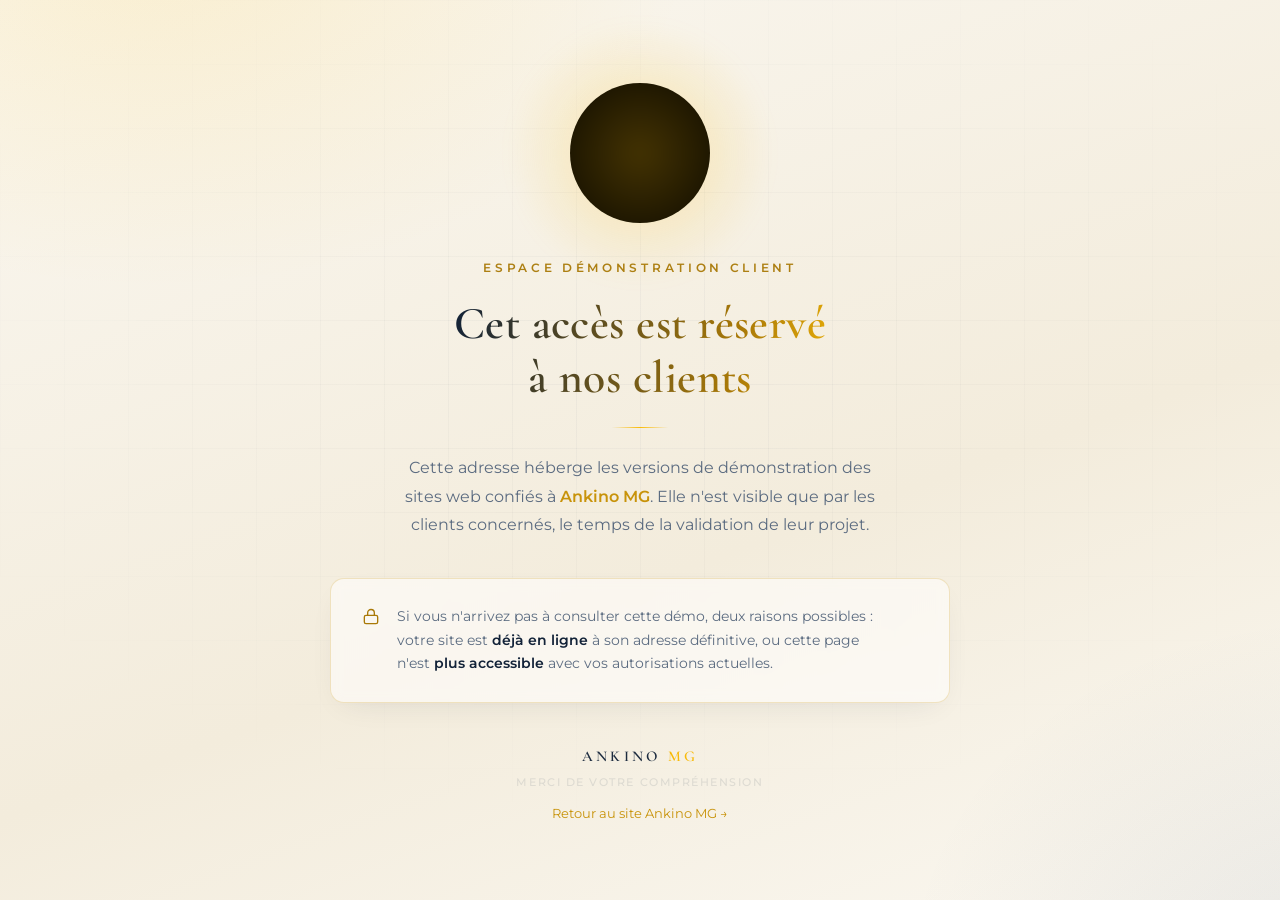
<file: index.html>
<!DOCTYPE html>
<html lang="fr">
<head>
<meta charset="UTF-8">
<meta name="viewport" content="width=device-width, initial-scale=1.0">
<title>Accès démo réservé - Ankino MG</title>
<meta name="robots" content="noindex, nofollow">
<meta name="description" content="Espace de démonstration réservé aux clients Ankino MG.">

<link rel="preconnect" href="https://fonts.googleapis.com">
<link rel="preconnect" href="https://fonts.gstatic.com" crossorigin>
<link href="https://fonts.googleapis.com/css2?family=Cormorant+Garamond:wght@500;600;700&family=Montserrat:wght@400;500;600;700&display=swap" rel="stylesheet">

<style>
  :root{
    --navy-950:#0b1626;
    --navy-900:#122238;
    --navy-800:#1b3253;
    --navy-700:#2a466e;
    --gold:#F8BA08;
    --gold-soft:#c8930a;
    --gold-deep:#a97907;
    --cream:#faf7f0;
    --cream-2:#f3ecdc;
    --ink:#1c2b3f;
    --ink-dim:#5b6b80;
    --line:rgba(200,147,10,0.22);
  }

  *{margin:0;padding:0;box-sizing:border-box;}

  html,body{height:100%;}

  body{
    font-family:'Montserrat',sans-serif;
    background:
      radial-gradient(ellipse 900px 600px at 12% -8%, rgba(248,186,8,0.14), transparent 60%),
      radial-gradient(ellipse 800px 650px at 105% 108%, rgba(27,50,83,0.08), transparent 55%),
      linear-gradient(160deg, var(--cream) 0%, var(--cream-2) 60%, var(--cream) 100%);
    color:var(--ink);
    min-height:100vh;
    display:flex;
    align-items:center;
    justify-content:center;
    padding:32px;
    position:relative;
    overflow:hidden;
  }

  /* fine engraved grid texture, quiet */
  body::before{
    content:"";
    position:fixed;
    inset:0;
    background-image:
      linear-gradient(rgba(27,50,83,0.035) 1px, transparent 1px),
      linear-gradient(90deg, rgba(27,50,83,0.035) 1px, transparent 1px);
    background-size:64px 64px;
    mask-image:radial-gradient(ellipse 80% 70% at 50% 40%, black 10%, transparent 75%);
    pointer-events:none;
  }

  .stage{
    position:relative;
    width:100%;
    max-width:620px;
    display:flex;
    flex-direction:column;
    align-items:center;
    text-align:center;
    animation:rise 0.9s cubic-bezier(.16,.9,.3,1) both;
  }

  @keyframes rise{
    from{opacity:0; transform:translateY(18px);}
    to{opacity:1; transform:translateY(0);}
  }

  /* Logo — signature element */
  .seal{
    width:150px;
    margin-bottom:30px;
    position:relative;
    display:flex;
    align-items:center;
    justify-content:center;
  }
  .seal img{
    width:100%;
    height:auto;
    display:block;
    position:relative;
    z-index:1;
    filter:drop-shadow(0 6px 18px rgba(28,43,63,0.12));
  }
  .seal-glow{
    position:absolute;
    inset:-40%;
    background:radial-gradient(circle, rgba(248,186,8,0.28) 0%, transparent 68%);
    filter:blur(10px);
    animation:pulse-glow 3.6s ease-in-out infinite;
    z-index:0;
  }
  @keyframes pulse-glow{
    0%,100%{opacity:0.45; transform:scale(1);}
    50%{opacity:0.85; transform:scale(1.08);}
  }

  .eyebrow{
    font-family:'Montserrat',sans-serif;
    font-size:11.5px;
    letter-spacing:0.32em;
    text-transform:uppercase;
    color:var(--gold-deep);
    font-weight:600;
    margin-bottom:18px;
    opacity:0.95;
  }

  h1{
    font-family:'Cormorant Garamond', serif;
    font-weight:600;
    font-size:clamp(2.1rem, 5vw, 2.85rem);
    line-height:1.18;
    letter-spacing:0.01em;
    margin-bottom:22px;
    background:linear-gradient(100deg, var(--navy-900) 0%, var(--gold-deep) 35%, var(--gold) 50%, var(--gold-deep) 65%, var(--navy-900) 100%);
    background-size:220% auto;
    -webkit-background-clip:text;
    background-clip:text;
    color:transparent;
    animation:shimmer 5.5s linear infinite;
  }

  @keyframes shimmer{
    to{background-position:-220% center;}
  }

  .divider{
    width:56px;
    height:1px;
    background:linear-gradient(90deg, transparent, var(--gold), transparent);
    margin:0 0 26px;
  }

  p{
    font-size:15.5px;
    line-height:1.85;
    color:var(--ink-dim);
    max-width:490px;
    font-weight:400;
  }

  p + p{ margin-top:16px; }

  .card{
    margin-top:38px;
    width:100%;
    padding:26px 30px;
    border-radius:14px;
    background:rgba(255,255,255,0.55);
    border:1px solid var(--line);
    box-shadow:0 10px 30px -14px rgba(28,43,63,0.12);
    backdrop-filter:blur(6px);
    display:flex;
    align-items:flex-start;
    gap:16px;
    text-align:left;
  }

  .card svg{
    flex-shrink:0;
    width:20px;
    height:20px;
    margin-top:2px;
    stroke:var(--gold-deep);
  }

  .card p{
    font-size:13.5px;
    line-height:1.75;
    color:var(--ink-dim);
    margin:0;
  }

  .card strong{
    color:var(--navy-900);
    font-weight:600;
  }

  footer{
    margin-top:44px;
    display:flex;
    flex-direction:column;
    align-items:center;
    gap:10px;
  }

  .brand{
    font-family:'Cormorant Garamond', serif;
    font-size:15px;
    letter-spacing:0.22em;
    text-transform:uppercase;
    font-weight:600;
    color:var(--ivory);
  }
  .brand span{
    color:var(--gold);
    animation:brand-pulse 3.2s ease-in-out infinite;
  }
  @keyframes brand-pulse{
    0%,100%{opacity:1; text-shadow:0 0 0 rgba(248,186,8,0);}
    50%{opacity:0.85; text-shadow:0 0 14px rgba(248,186,8,0.55);}
  }

  .tagline{
    font-size:11px;
    letter-spacing:0.14em;
    text-transform:uppercase;
    color:rgba(201,201,194,0.55);
    font-weight:500;
  }

  a.contact{
    margin-top:6px;
    font-size:13px;
    color:var(--gold-soft);
    text-decoration:none;
    border-bottom:1px solid transparent;
    transition:border-color .25s ease, color .25s ease;
  }
  a.contact:hover{
    color:var(--gold);
    border-bottom-color:var(--gold);
  }

  a.contact:focus-visible,
  .card:focus-visible{
    outline:2px solid var(--gold);
    outline-offset:3px;
  }

  @media (max-width:480px){
    .card{flex-direction:column; gap:10px; padding:20px;}
    .card svg{width:18px;height:18px;}
  }

  @media (prefers-reduced-motion: reduce){
    *{animation-duration:0.01ms !important; animation-iteration-count:1 !important;}
  }
</style>
</head>
<body>

  <main class="stage">

    <div class="seal" aria-hidden="true">
      <div class="seal-glow"></div>
      <svg viewBox="0 0 120 120">
        <circle class="seal-ring" cx="60" cy="60" r="56"></circle>
        <circle class="seal-ring inner" cx="60" cy="60" r="47"></circle>
        <text x="60" y="72" text-anchor="middle" class="seal-mark">AMG</text>
      </svg>
    </div>

    <p class="eyebrow">Espace démonstration client</p>

    <h1>Cet accès est réservé<br>à nos clients</h1>

    <div class="divider"></div>

    <p>
      Cette adresse héberge les versions de démonstration des sites web
      confiés à <strong style="color:var(--gold-soft); font-weight:600;">Ankino&nbsp;MG</strong>.
      Elle n'est visible que par les clients concernés, le temps de la validation de leur projet.
    </p>

    <div class="card">
      <svg viewBox="0 0 24 24" fill="none" stroke-width="1.6" stroke-linecap="round" stroke-linejoin="round">
        <rect x="4" y="10" width="16" height="10" rx="2"></rect>
        <path d="M8 10V7a4 4 0 0 1 8 0v3"></path>
      </svg>
      <p>
        Si vous n'arrivez pas à consulter cette démo, deux raisons possibles :
        votre site est <strong>déjà en ligne</strong> à son adresse définitive,
        ou cette page n'est <strong>plus accessible</strong> avec vos autorisations actuelles.
      </p>
    </div>

    <footer>
      <div class="brand">ANKINO <span>MG</span></div>
      <div class="tagline">Merci de votre compréhension</div>
      <a class="contact" href="https://www.ankino.com">Retour au site Ankino MG →</a>
    </footer>

  </main>

</body>
</html>
</file>
